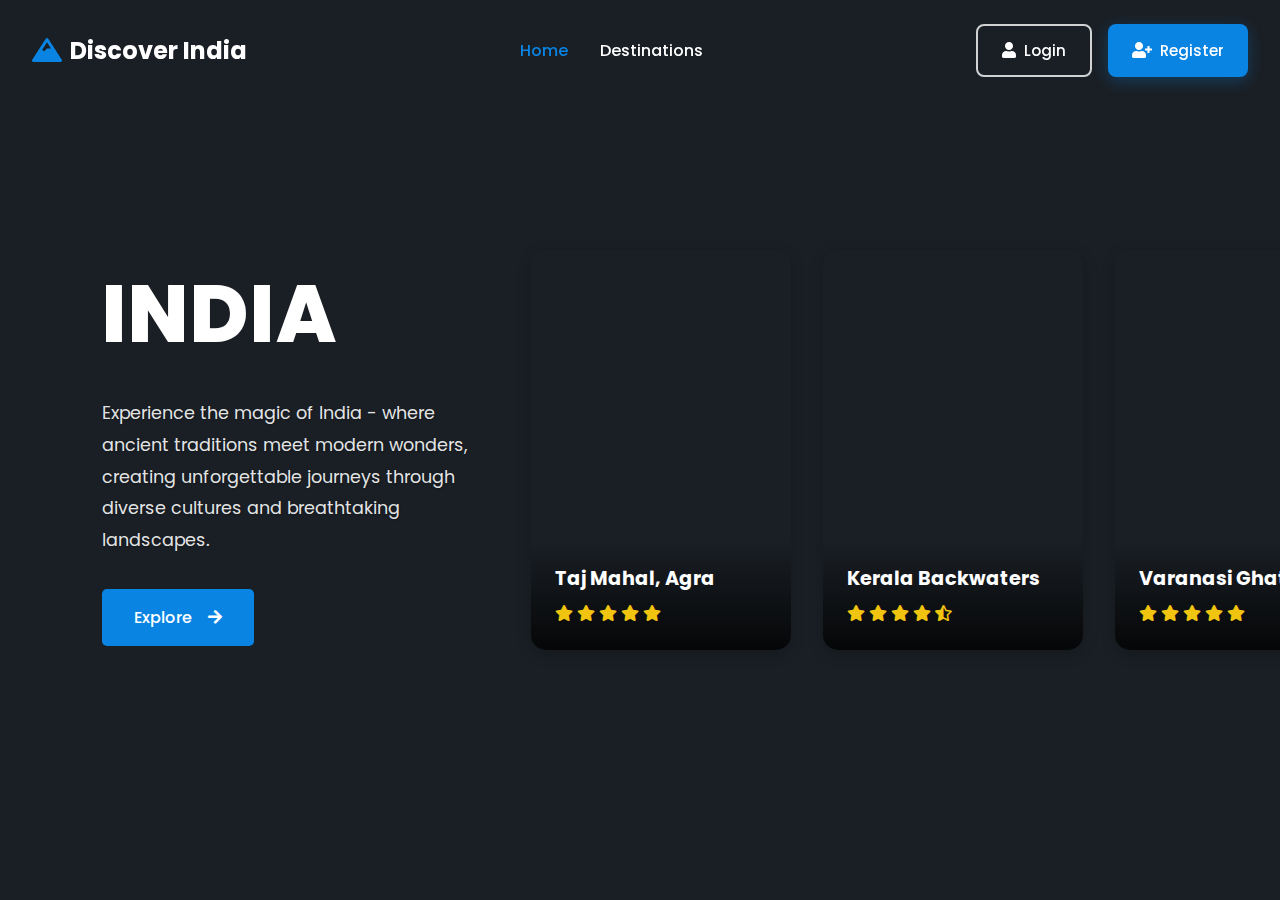
<file: index.html>
<!DOCTYPE html>
<html lang="en">
<head>
    <meta charset="UTF-8">
    <meta http-equiv="X-UA-Compatible" content="IE=edge">
    <meta name="viewport" content="width=device-width, initial-scale=1.0">
    <link rel="stylesheet" href="./style.css">
    <link rel="stylesheet" href="https://use.fontawesome.com/releases/v5.15.4/css/all.css">
    <title>Discover India - Your Dream Destination</title>
</head>
<body>
    <nav class="navbar">
        <div class="nav-brand">
            <i class="fas fa-mountain"></i>
            Discover India
        </div>
        <div class="nav-links">
            <a href="#" class="nav-link active">Home</a>
            <a href="places.html" class="nav-link">Destinations</a>
        </div>
        <div class="auth-buttons">
            <button onclick="window.location.href='login.html'" class="auth-btn login-btn">
                <i class="fas fa-user"></i> Login
            </button>
            <button onclick="window.location.href='register.html'" class="auth-btn register-btn">
                <i class="fas fa-user-plus"></i> Register
            </button>
        </div>
    </nav>

    <div class="hero">
        <div class="content">
            <h1 class="title">INDIA</h1>
            <p class="description">
                Experience the magic of India - where ancient traditions
                meet modern wonders, creating unforgettable journeys through
                diverse cultures and breathtaking landscapes.
            </p>
            <a href="places.html" class="explore-btn">
                Explore
                <i class="fas fa-arrow-right"></i>
            </a>
        </div>

        <div class="destination-cards">
            <div class="card" style="background-image: url('https://images.unsplash.com/photo-1564507592333-c60657eea523?ixlib=rb-4.0.3&ixid=M3wxMjA3fDB8MHxwaG90by1wYWdlfHx8fGVufDB8fHx8fA%3D%3D&auto=format&fit=crop&w=2071&q=80')">
                <div class="card-content">
                    <h3>Taj Mahal, Agra</h3>
                    <div class="rating">
                        <i class="fas fa-star"></i>
                        <i class="fas fa-star"></i>
                        <i class="fas fa-star"></i>
                        <i class="fas fa-star"></i>
                        <i class="fas fa-star"></i>
                    </div>
                </div>
            </div>
            <div class="card" style="background-image: url('https://images.unsplash.com/photo-1602216056096-3b40cc0c9944?ixlib=rb-4.0.3&ixid=M3wxMjA3fDB8MHxwaG90by1wYWdlfHx8fGVufDB8fHx8fA%3D%3D&auto=format&fit=crop&w=2069&q=80')">
                <div class="card-content">
                    <h3>Kerala Backwaters</h3>
                    <div class="rating">
                        <i class="fas fa-star"></i>
                        <i class="fas fa-star"></i>
                        <i class="fas fa-star"></i>
                        <i class="fas fa-star"></i>
                        <i class="fas fa-star-half-alt"></i>
                    </div>
                </div>
            </div>
            <div class="card" style="background-image: url('https://images.unsplash.com/photo-1561361513-2d000a50f0dc?ixlib=rb-4.0.3&ixid=M3wxMjA3fDB8MHxwaG90by1wYWdlfHx8fGVufDB8fHx8fA%3D%3D&auto=format&fit=crop&w=2076&q=80')">
                <div class="card-content">
                    <h3>Varanasi Ghats</h3>
                    <div class="rating">
                        <i class="fas fa-star"></i>
                        <i class="fas fa-star"></i>
                        <i class="fas fa-star"></i>
                        <i class="fas fa-star"></i>
                        <i class="fas fa-star"></i>
                    </div>
                </div>
            </div>
        </div>

        <div class="overlay"></div>
    </div>
</body>
</html>
</file>
<file: style.css>
@import url('https://fonts.googleapis.com/css2?family=Poppins:wght@300;400;600;700;800&display=swap');

* {
    margin: 0;
    padding: 0;
    box-sizing: border-box;
    font-family: 'Poppins', sans-serif;
}

:root {
    --primary: #1a1f25;
    --secondary: #2d3436;
    --accent: #0984e3;
    --text-light: #ffffff;
    --text-dark: #2c3e50;
    --background-gradient: linear-gradient(to right, rgba(26, 31, 37, 0.95), rgba(26, 31, 37, 0.8));
}

body, html {
    height: 100%;
    background-color: var(--primary);
}

/* Navigation Styles */
.navbar {
    position: fixed;
    top: 0;
    left: 0;
    right: 0;
    display: flex;
    justify-content: space-between;
    align-items: center;
    padding: 1.5rem 2rem;
    background-color: transparent;
    z-index: 1000;
}

.nav-brand {
    color: white;
    font-size: 1.5rem;
    font-weight: bold;
    display: flex;
    align-items: center;
    gap: 0.5rem;
}

.nav-brand i {
    color: var(--accent);
}

.nav-links {
    display: flex;
    gap: 2rem;
}

.nav-link {
    color: var(--text-light);
    text-decoration: none;
    font-weight: 500;
    transition: color 0.3s ease;
}

.nav-link:hover, .nav-link.active {
    color: var(--accent);
}

/* Hero Section */
.hero {
    min-height: 100vh;
    width: 100%;
    position: relative;
    background: url('https://images.unsplash.com/photo-1524492412937-b28074a5d7da?ixlib=rb-4.0.3&ixid=M3wxMjA3fDB8MHxwaG90by1wYWdlfHx8fGVufDB8fHx8fA%3D%3D&auto=format&fit=crop&w=2071&q=80') center/cover no-repeat;
    display: flex;
    align-items: center;
    justify-content: flex-start;
    padding: 80px 5% 80px 8%;
    gap: 2rem;
}

.overlay {
    position: absolute;
    top: 0;
    left: 0;
    right: 0;
    bottom: 0;
    background: linear-gradient(
        to right,
        rgba(26, 31, 37, 0.95),
        rgba(26, 31, 37, 0.8)
    );
    z-index: 1;
}

.content {
    position: relative;
    z-index: 2;
    width: 38%;
    min-width: 300px;
    padding-right: 0;
}

.title {
    font-size: 5rem;
    font-weight: 800;
    color: var(--text-light);
    margin-bottom: 1.5rem;
    letter-spacing: 2px;
    text-align: left;
}

.description {
    font-size: 1.1rem;
    line-height: 1.8;
    color: rgba(255, 255, 255, 0.9);
    margin-bottom: 2rem;
    text-shadow: 1px 1px 2px rgba(0, 0, 0, 0.2);
    text-align: left;
    max-width: 90%;
}

.explore-btn {
    display: inline-flex;
    align-items: center;
    gap: 1rem;
    padding: 1rem 2rem;
    background-color: var(--accent);
    color: var(--text-light);
    text-decoration: none;
    border-radius: 5px;
    font-weight: 500;
    transition: all 0.3s ease;
}

.explore-btn:hover {
    background-color: #0073e6;
    transform: translateY(-2px);
}

/* Destination Cards */
.destination-cards {
    position: relative;
    z-index: 2;
    display: flex;
    gap: 2.5rem;
    width: 55%;
    min-width: 300px;
    margin-right: -4%;
    margin-left: -4%;
    transform: translateX(-20px);
}

.card {
    width: 280px;
    height: 420px;
    border-radius: 15px;
    overflow: hidden;
    position: relative;
    background-size: cover;
    background-position: center;
    cursor: pointer;
    transition: all 0.3s ease;
    flex-shrink: 0;
    box-shadow: 0 4px 15px rgba(0, 0, 0, 0.2);
}

.card:hover {
    transform: translateY(-10px);
    box-shadow: 0 6px 20px rgba(0, 0, 0, 0.3);
}

.card-content {
    position: absolute;
    bottom: 0;
    left: 0;
    right: 0;
    padding: 1.5rem;
    background: linear-gradient(
        to top,
        rgba(0, 0, 0, 0.8),
        transparent
    );
    color: var(--text-light);
}

.card-content h3 {
    margin-bottom: 0.5rem;
    font-size: 1.2rem;
}

.rating {
    color: #f1c40f;
}

/* Navigation Dots */
.navigation-dots,
.dot,
.dot.active {
    display: none;
}

/* Responsive Design */
@media screen and (max-width: 1400px) {
    .hero {
        padding: 60px 5% 60px 8%;
    }

    .content {
        width: 40%;
    }

    .destination-cards {
        gap: 2rem;
        width: 52%;
        margin-right: -3%;
        margin-left: -3%;
        transform: translateX(-15px);
    }

    .card {
        width: 260px;
        height: 400px;
    }
}

@media screen and (max-width: 1200px) {
    .hero {
        flex-direction: column;
        align-items: center;
        justify-content: center;
        padding: 100px 5% 2rem;
        height: auto;
        gap: 3rem;
    }

    .content {
        width: 100%;
        max-width: 600px;
        text-align: center;
        margin-bottom: 1rem;
        padding-right: 0;
    }

    .title, .description {
        text-align: center;
    }

    .description {
        max-width: 100%;
    }

    .destination-cards {
        width: 100%;
        max-width: 900px;
        justify-content: center;
        margin: 0;
        transform: none;
        gap: 1.5rem;
    }

    .card {
        width: 300px;
        height: 420px;
    }
}

@media screen and (max-width: 768px) {
    .nav-links {
        display: none;
    }

    .title {
        font-size: 3.5rem;
    }

    .destination-cards {
        flex-wrap: wrap;
    }

    .card {
        width: calc(50% - 1rem);
        min-width: 250px;
        height: 300px;
    }
}

@media screen and (max-width: 480px) {
    .hero {
        padding-top: 80px;
    }

    .title {
        font-size: 2.5rem;
    }

    .card {
        width: 100%;
        height: 250px;
    }

    .description {
        font-size: 1rem;
    }
}

/* Authentication Styles */
.auth-container {
    min-height: 100vh;
    display: flex;
    justify-content: center;
    align-items: center;
    background: var(--background-gradient), url('https://images.unsplash.com/photo-1524492412937-b28074a5d7da?ixlib=rb-4.0.3&ixid=M3wxMjA3fDB8MHxwaG90by1wYWdlfHx8fGVufDB8fHx8fA%3D%3D&auto=format&fit=crop&w=2071&q=80');
    background-size: cover;
    background-position: center;
}

.auth-form {
    background-color: rgba(255, 255, 255, 0.95);
    padding: 2rem;
    border-radius: 15px;
    box-shadow: 0 0 20px rgba(0, 0, 0, 0.2);
    width: 100%;
    max-width: 400px;
    margin: 1rem;
    backdrop-filter: blur(10px);
}

.auth-form h2 {
    text-align: center;
    color: var(--text-dark);
    margin-bottom: 2rem;
}

.form-group {
    margin-bottom: 1.5rem;
}

.form-group label {
    display: block;
    margin-bottom: 0.5rem;
    color: var(--text-dark);
}

.form-group input {
    width: 100%;
    padding: 0.8rem;
    border: 1px solid rgba(0, 0, 0, 0.1);
    border-radius: 5px;
    font-size: 1rem;
    transition: all 0.3s ease;
}

.form-group input:focus {
    border-color: var(--accent);
    box-shadow: 0 0 0 2px rgba(9, 132, 227, 0.1);
}

.submit-btn {
    width: 100%;
    padding: 1rem;
    background-color: var(--accent);
    color: var(--text-light);
    border: none;
    border-radius: 5px;
    font-size: 1rem;
    cursor: pointer;
    transition: all 0.3s ease;
}

.submit-btn:hover {
    background-color: #0073e6;
    transform: translateY(-2px);
}

.auth-redirect {
    text-align: center;
    margin-top: 1.5rem;
    color: #666;
}

.auth-redirect a {
    color: #2196F3;
    text-decoration: none;
}

.auth-redirect a:hover {
    text-decoration: underline;
}

/* Profile Page Styles */
.profile-container {
    min-height: 100vh;
    padding: 6rem 1rem 2rem;
    background-color: var(--primary);
}

.profile-card {
    background-color: rgba(255, 255, 255, 0.95);
    max-width: 800px;
    margin: 0 auto;
    border-radius: 15px;
    box-shadow: 0 0 20px rgba(0, 0, 0, 0.1);
    overflow: hidden;
    backdrop-filter: blur(10px);
}

.profile-header {
    background-color: var(--accent);
    color: var(--text-light);
    padding: 2rem;
    text-align: center;
}

.profile-icon {
    font-size: 4rem;
    margin-bottom: 1rem;
}

.profile-header h2 {
    margin: 0;
    font-size: 1.8rem;
}

.profile-header p {
    margin: 0.5rem 0 0;
    opacity: 0.9;
}

.trip-history {
    padding: 2rem;
}

.trip-history h3 {
    color: var(--text-dark);
    margin-bottom: 1.5rem;
    text-align: center;
}

.trip-item {
    background-color: rgba(255, 255, 255, 0.8);
    border: 1px solid rgba(0, 0, 0, 0.1);
    border-radius: 10px;
    padding: 1rem;
    margin-bottom: 1rem;
    transition: all 0.3s ease;
}

.trip-item:hover {
    transform: translateY(-2px);
    box-shadow: 0 4px 15px rgba(9, 132, 227, 0.15);
}

.trip-item h4 {
    color: var(--accent);
    margin: 0 0 0.5rem;
}

.trip-date {
    color: #666;
    font-size: 0.9rem;
    margin: 0 0 0.5rem;
}

.trip-details {
    color: #333;
    margin: 0;
}

.no-trips {
    text-align: center;
    color: #666;
    font-style: italic;
}

.auth-buttons {
    display: flex;
    gap: 1rem;
}

.auth-btn {
    display: flex;
    align-items: center;
    gap: 0.5rem;
    padding: 0.8rem 1.5rem;
    border-radius: 8px;
    font-size: 0.95rem;
    font-weight: 500;
    transition: all 0.3s ease;
    cursor: pointer;
    border: none;
    outline: none;
}

.auth-btn i {
    font-size: 1rem;
}

.login-btn {
    background-color: transparent;
    color: white;
    border: 2px solid rgba(255, 255, 255, 0.8);
    backdrop-filter: blur(5px);
}

.login-btn:hover {
    background-color: rgba(255, 255, 255, 0.1);
    border-color: white;
    transform: translateY(-2px);
}

.register-btn {
    background-color: var(--accent);
    color: white;
    border: none;
    box-shadow: 0 4px 15px rgba(9, 132, 227, 0.3);
}

.register-btn:hover {
    background-color: #0073e6;
    transform: translateY(-2px);
    box-shadow: 0 6px 20px rgba(9, 132, 227, 0.4);
}
</file>
